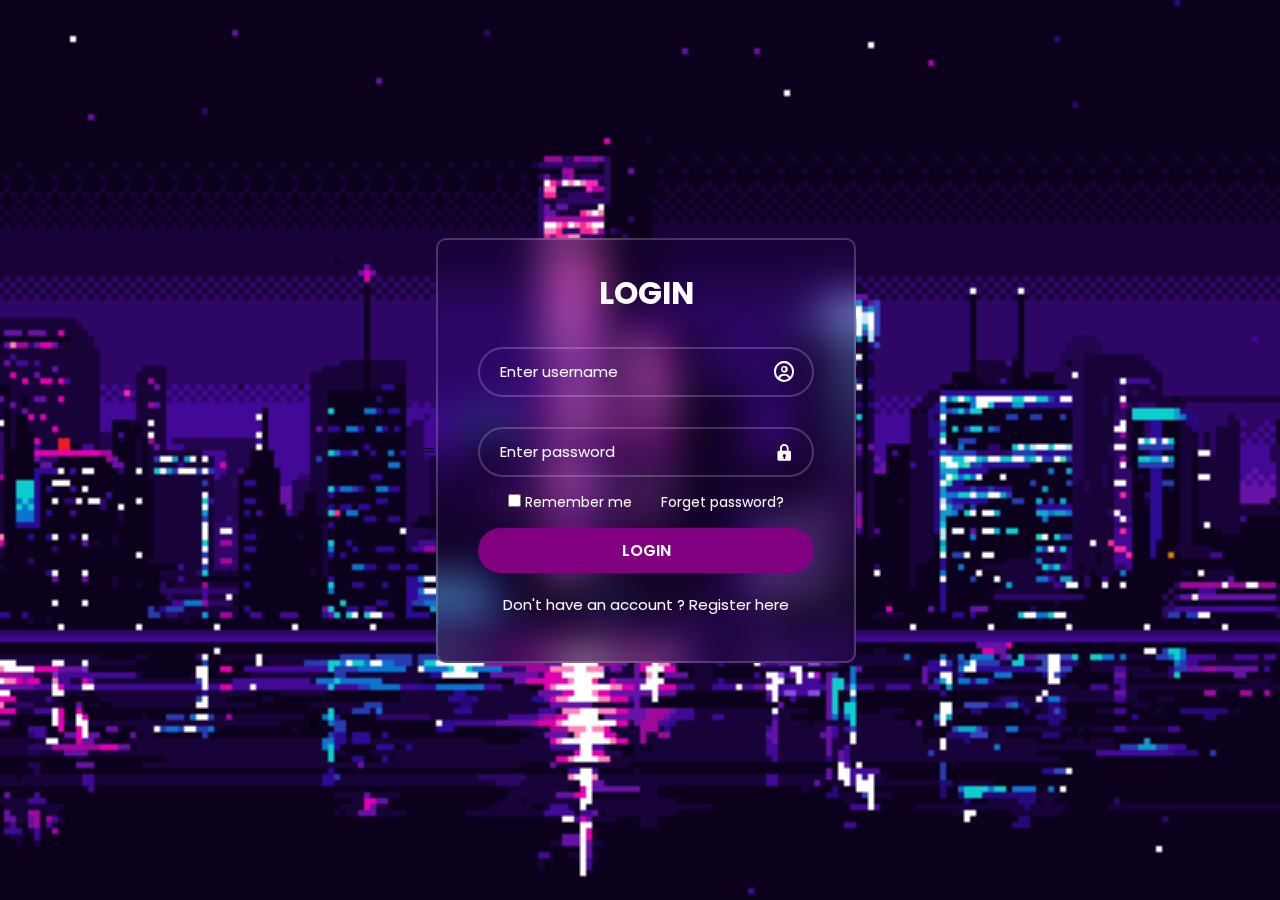
<file: index.html>
<!DOCTYPE html>
<html lang="en">
<head>
    <meta charset="UTF-8">
    <meta name="viewport" content="width=device-width, initial-scale=1.0">
    <link rel="stylesheet" href="style.css">
    <link href='https://unpkg.com/boxicons@2.1.4/css/boxicons.min.css' rel='stylesheet'>
     <link href="https://cdnjs.cloudflare.com/ajax/libs/font-awesome/6.6.0/css/all.min.css" rel="stylesheet"> 
    <title>LOGIN-FPRM-1</title>
</head>=
<body>
    <div class="wrapper">
        <form action="">
            <h1>LOGIN</h1>
            <div class="input-box">
                <input type="text" placeholder="Enter username" required><i class="fa-regular fa-circle-user"></i>
            </div>
            <div class="input-box">
                <input type="password" placeholder="Enter password"required><i class='bx bxs-lock'></i>
            </div>
            <div class="remember">
              <label>  <input type="checkbox"> Remember me</label>
              <a href="#">Forget password?</a>
            </div>
            <div class="butn">
                <button>LOGIN</button>
            </div>
            <div class="register">
                <p>Don't have an account ?<a href="signup.html"> Register here</a></p>
            </div>

            

        </form>
    </div>
</body>
</html>
</file>
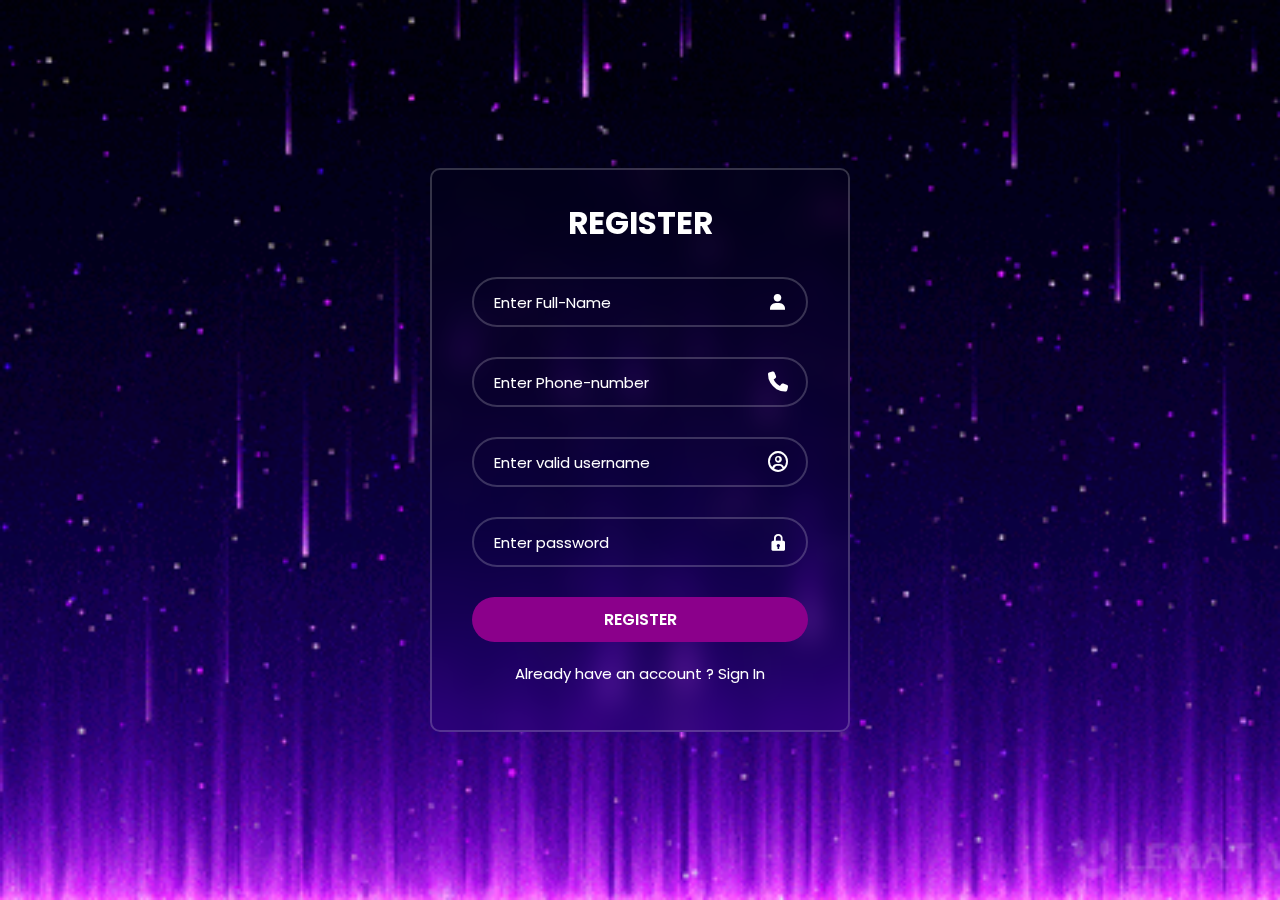
<file: signup.html>
<!DOCTYPE html>
<html lang="en">
<head>
    <meta charset="UTF-8">
    <meta name="viewport" content="width=device-width, initial-scale=1.0">
    <link rel="stylesheet" href="register.css">
    <link href='https://unpkg.com/boxicons@2.1.4/css/boxicons.min.css' rel='stylesheet'>
    <link href="https://cdnjs.cloudflare.com/ajax/libs/font-awesome/6.6.0/css/all.min.css" rel="stylesheet">
    <title>SIGN-UP</title>
</head>
<body>
    <div class="wrapper">
        <form action="">
            <h1>REGISTER</h1>
            
            <div class="input-box">
                <input type="text" placeholder="Enter Full-Name" required><i class='bx bxs-user'></i>
            </div>

            <div class="input-box">
                <input type="tel" placeholder="Enter Phone-number" required><i class="fa-solid fa-phone"></i>
            </div>
            
            <div class="input-box">
                <input type="text" placeholder="Enter valid username" required><i class="fa-regular fa-circle-user"></i>
            </div>

            <div class="input-box">
                <input type="password" placeholder="Enter password"required><i class='bx bxs-lock'></i>
            </div>
            
            <div class="butn">
                <button>REGISTER</button>
            </div>
            <div class="Login">
                <p>Already have an account ?<a href="index.html"> Sign In</a></p>
            </div>

            

        </form>
    </div>
</body>
</html>
</file>
<file: style.css>
@import url('https://fonts.googleapis.com/css2?family=Poppins:wght@400;700&display=swap');


*{
    padding: 0;
    margin: 0;
    box-sizing: border-box;
    font-family: 'poppins' , 'san-serif';
 }

body{
    display: flex;
    justify-content: center;
    align-items: center;
    min-height: 100vh;
    background-image:url(photos/r2.gif);
    background-size: cover;
    background-position: center;
} 
.wrapper{
    width: 420px;;
    background-color: transparent;
    border: 2px solid rgba(255, 255, 255, .2);
    backdrop-filter: blur(20px);
    box-shadow: 0 0 10 rgba(0 ,0 ,0 , -2);

    color: white;
    border-radius: 10px;
    padding: 30px 40px;

}
.wrapper h1{
    font-size: 31px;
    text-align: center;
}

.wrapper .input-box{
    width: 100%;
    height: 50px;
    position: relative;
    margin: 30px 0;
}

.input-box input{
    height: 100%;
    width: 100%;
    background : transparent;
    border: none;
    outline: none;
    border: 2px solid rgba(255, 255, 255, .2);
    border-radius: 40px;
    font-size: 15px;
    color: white;
    padding: 20px 45px 20px 20px;
}

.input-box input::placeholder{
    color: white;

}

.input-box i{
    position: absolute;
    right: 20px;
    top: 50%;
    transform: translateY(-50%);
    font-size: 20px;
}

.wrapper .remember{
    display: flex;
    justify-content: space-evenly;
    font-size: 14px;
    margin: -15px 0 15px;
}

.remember input label{
    color: white;
    margin-right: 3px;
}

.remember a{
    color: white;
    text-decoration: none;
}

.remember a:hover{
    text-decoration: underline;
}

.wrapper .butn button{
    width: 100%;
    height: 45px;
    background-color: purple;
    border: none;
    outline: none;
    border-radius: 40px;
    box-shadow: 0 0 10px rgba(0 ,0 ,0 , -1);
    cursor: pointer;
    font-size: 16px;
    color:white;
    font-weight: 600;
}

.wrapper .register{
    color: white;
    text-align: center;
    font-size: 15px;
    margin: 20px 0 15px;
}

.register a{
    color: white;
    text-decoration: none;
}

.register a:hover{
    text-decoration: underline;
}
</file>
<file: register.css>
@import url('https://fonts.googleapis.com/css2?family=Poppins:wght@400;700&display=swap');


*{
    padding: 0;
    margin: 0;
    box-sizing: border-box;
    font-family: 'poppins' , 'san-serif';
}
body{
    display: flex;
    justify-content: center;
    align-items: center;
    min-height: 100vh;
    background-image:url(photos/r3.gif);
    background-size: cover;
    background-position: center;
}
.wrapper{
    width: 420px;;
    background-color: transparent;
    border: 2px solid rgba(255, 255, 255, .2);
    backdrop-filter: blur(15px);
    box-shadow: 0 0 10 rgba(0 ,0 ,0 , -2);

    color: white;
    border-radius: 10px;
    padding: 30px 40px;

}
.wrapper h1{
    font-size: 31px;
    text-align: center;
}

.wrapper .input-box{
    width: 100%;
    height: 50px;
    position: relative;
    margin: 30px 0;
}

.input-box input{
    height: 100%;
    width: 100%;
    background : transparent;
    border: none;
    outline: none;
    border: 2px solid rgba(255, 255, 255, .2);
    border-radius: 40px;
    font-size: 15px;
    color: white;
    padding: 20px 45px 20px 20px;
}

.input-box input::placeholder{
    color: white;

}

.input-box i{
    position: absolute;
    right: 20px;
    top: 50%;
    transform: translateY(-50%);
    font-size: 20px;
}

.wrapper .butn button{
    width: 100%;
    height: 45px;
    background-color: darkmagenta;
    border: none;
    outline: none;
    border-radius: 40px;
    box-shadow: 0 0 10px rgba(0 ,0 ,0 , -1);
    cursor: pointer;
    font-size: 16px;
    color:white;
    font-weight: 600;
}

.wrapper .Login{
    color: white;
    text-align: center;
    font-size: 15px;
    margin: 20px 0 15px;
}

.Login a{
    color: white;
    text-decoration: none;
}

.Login a:hover{
    text-decoration: underline;
}
</file>
